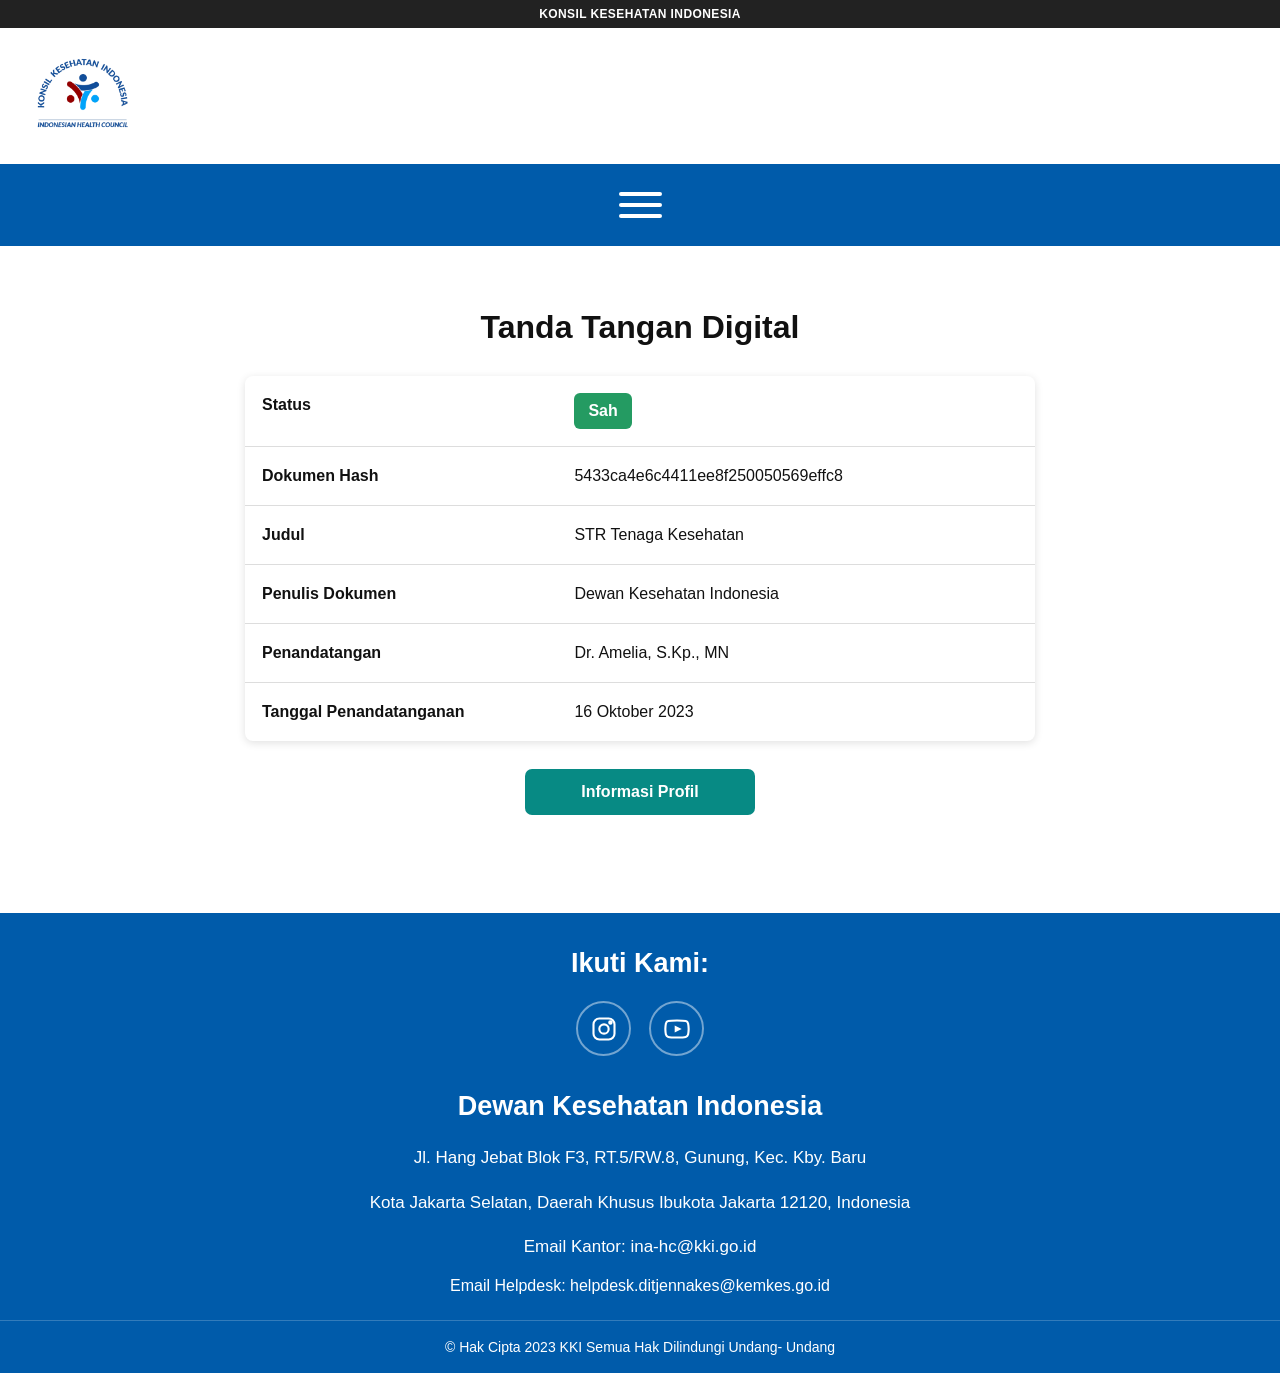
<file: index.html>
<!DOCTYPE html>
<html lang="id">
<head>
  <meta charset="UTF-8">
  <meta name="viewport" content="width=device-width, initial-scale=1.0">
  <title>Tanda Tangan Digital</title>
  <link rel="stylesheet" href="style.css">
</head>

<body>

  <div class="demo-banner">
    KONSIL KESEHATAN INDONESIA
  </div>

<div class="brand">
  <a href="https://kki.go.id/" target="_blank" rel="noopener">
    <img src="logo-kki.png" alt="Konsil Kesehatan Indonesia" class="kki-logo">
  </a>

  <div class="demo-label"></div>
</div>

  <nav class="nav">
    <button class="hamburger" aria-label="Menu">
      <span></span>
      <span></span>
      <span></span>
    </button>
  </nav>

  <main class="container">

    <h1>Tanda Tangan Digital</h1>

    <section class="signature-card">

      <div class="signature-row">
        <div class="signature-label">Status</div>
        <div class="signature-value">
          <span class="valid-status">Sah</span>
        </div>
      </div>

      <div class="signature-row">
        <div class="signature-label">Dokumen Hash</div>
        <div class="signature-value">
          5433ca4e6c4411ee8f250050569effc8
        </div>
      </div>

      <div class="signature-row">
        <div class="signature-label">Judul</div>
        <div class="signature-value">
          STR Tenaga Kesehatan
        </div>
      </div>

      <div class="signature-row">
        <div class="signature-label">Penulis Dokumen</div>
        <div class="signature-value">
          Dewan Kesehatan Indonesia
        </div>
      </div>

      <div class="signature-row">
        <div class="signature-label">Penandatangan</div>
        <div class="signature-value">
          Dr. Amelia, S.Kp., MN
        </div>
      </div>

      <div class="signature-row">
        <div class="signature-label">Tanggal Penandatanganan</div>
        <div class="signature-value">
          16 Oktober 2023
        </div>
      </div>

    </section>

    <a href="profil.html" class="profile-button">
      Informasi Profil
    </a>

  </main>

  <footer>

    <h2>Ikuti Kami:</h2>

  <div class="socials">

  <!-- Instagram -->
 <a href="https://www.instagram.com/officialkki.id/" class="social-icon" aria-label="Instagram" target="_blank" rel="noopener">
    <svg viewBox="0 0 24 24">
      <rect x="3" y="3" width="18" height="18" rx="5"></rect>
      <circle cx="12" cy="12" r="4"></circle>
      <circle cx="17.5" cy="6.5" r="1"></circle>
    </svg>
  </a>

  <!-- YouTube -->
 <a href="https://youtube.com/@konsilkesehatanindonesia" class="social-icon" aria-label="YouTube" target="_blank" rel="noopener">
    <svg viewBox="0 0 24 24">
      <path d="M21.5 7.2a2.8 2.8 0 0 0-2-2C17.7 4.7 12 4.7 12 4.7s-5.7 0-7.5.5a2.8 2.8 0 0 0-2 2A29 29 0 0 0 2 12a29 29 0 0 0 .5 4.8 2.8 2.8 0 0 0 2 2c1.8.5 7.5.5 7.5.5s5.7 0 7.5-.5a2.8 2.8 0 0 0 2-2A29 29 0 0 0 22 12a29 29 0 0 0-.5-4.8Z"></path>
      <polygon points="10,9 16,12 10,15"></polygon>
    </svg>
  </a>

</div>

    <h2>Dewan Kesehatan Indonesia</h2>

    <p>
     Jl. Hang Jebat Blok F3, RT.5/RW.8, Gunung, Kec. Kby. Baru</p>
    <p>Kota Jakarta Selatan, Daerah Khusus Ibukota Jakarta
     12120, Indonesia
    </p>

    <p>
      Email Kantor: ina-hc@kki.go.id</p>
      Email Helpdesk: helpdesk.ditjennakes@kemkes.go.id
    </p>

    <div class="copyright">
      © Hak Cipta 2023 KKI Semua Hak Dilindungi Undang-
      Undang
    </div>

  </footer>

</body>
</html>
</file>
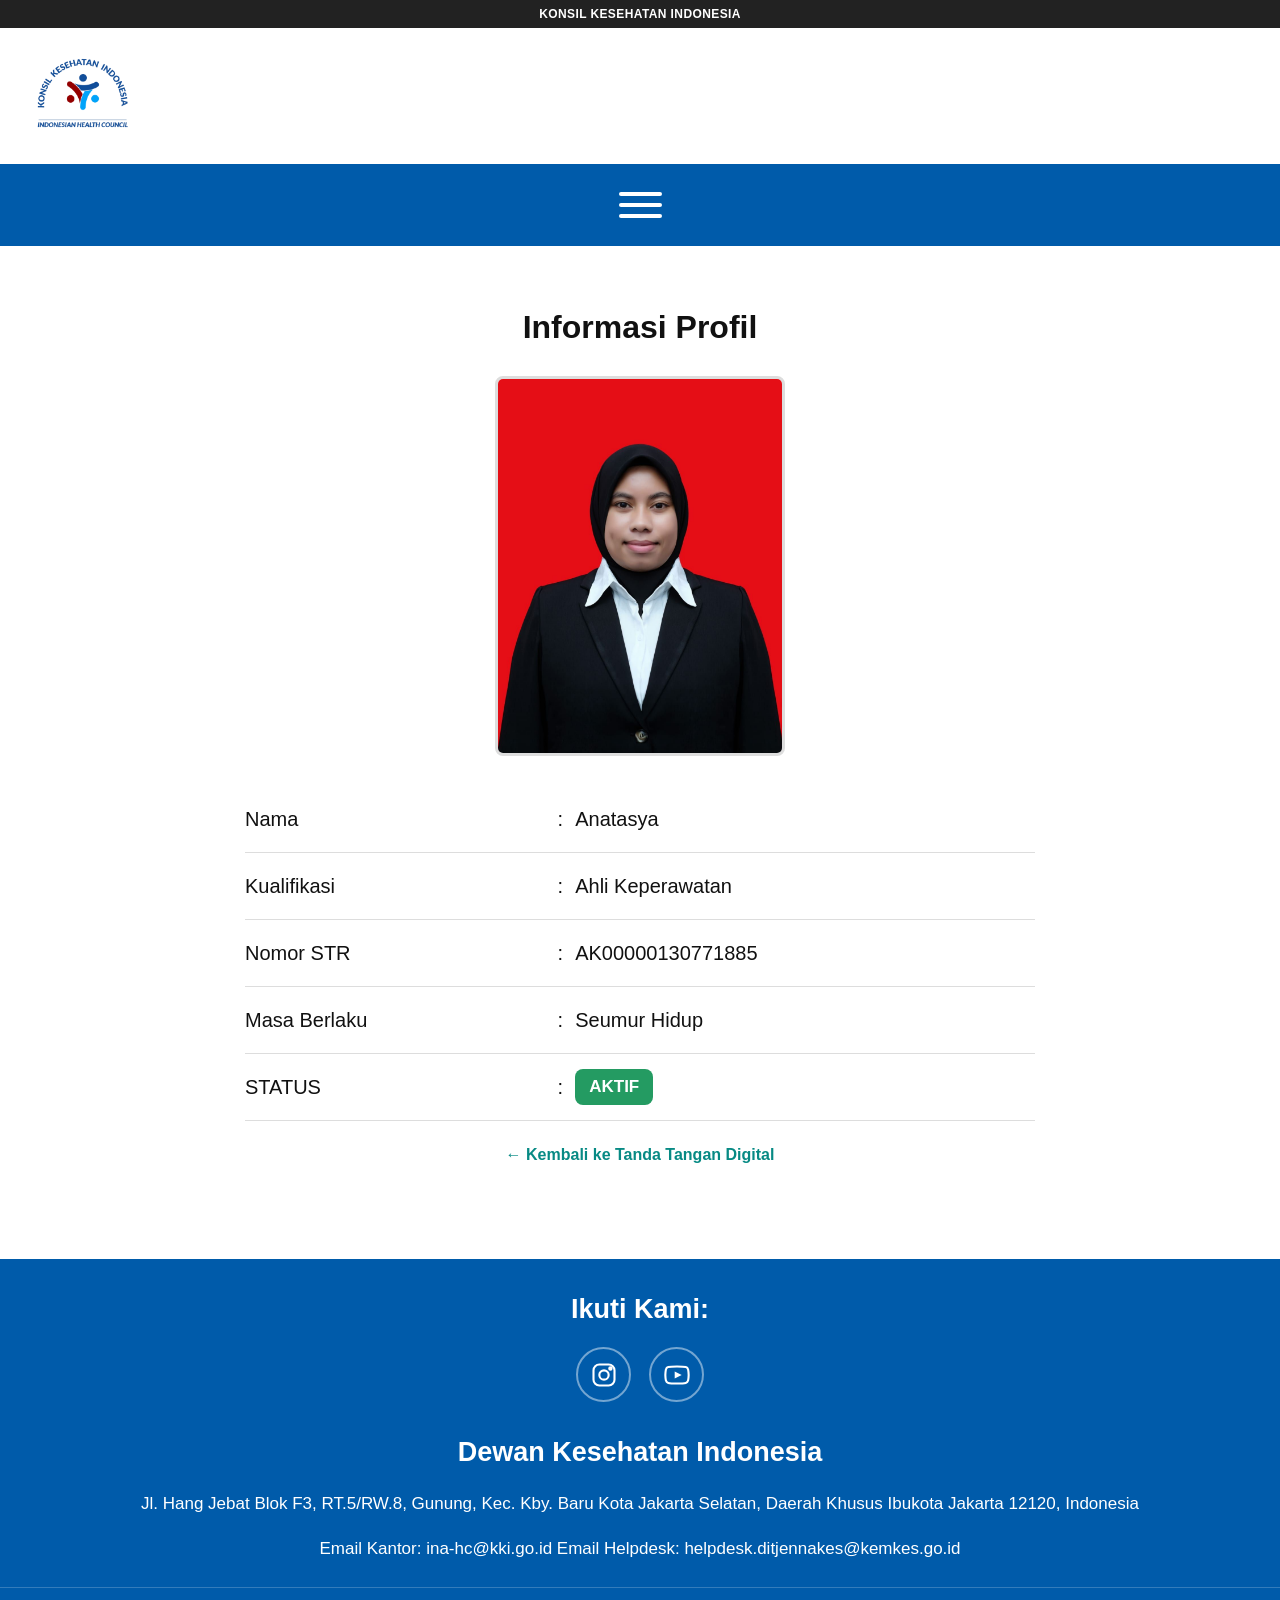
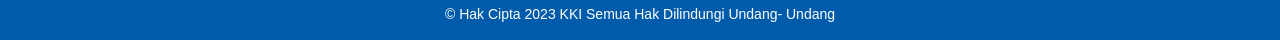
<file: profil.html>
<!DOCTYPE html>
<html lang="id">
<head>
  <meta charset="UTF-8">
  <meta name="viewport" content="width=device-width, initial-scale=1.0">
  <title>Informasi Profil</title>
  <link rel="stylesheet" href="style.css">
</head>

<body>

  <div class="demo-banner">
    KONSIL KESEHATAN INDONESIA
  </div>

<div class="brand">
  <a href="https://kki.go.id/" target="_blank" rel="noopener">
    <img src="logo-kki.png" alt="Konsil Kesehatan Indonesia" class="kki-logo">
  </a>

  <div class="demo-label"></div>
</div>

  <nav class="nav">
    <button class="hamburger" aria-label="Menu">
      <span></span>
      <span></span>
      <span></span>
    </button>
  </nav>

  <main class="container">

    <h1>Informasi Profil</h1>

    <section class="profile-card">

     <div class="photo-wrap">
  <img src="foto.jpg" alt="Foto Profil Simulasi">
</div>

      <div class="data-list">

        <div class="row">
          <div class="label">Nama</div>
          <div class="colon">:</div>
          <div class="value">Anatasya</div>
        </div>

        <div class="row">
          <div class="label">Kualifikasi</div>
          <div class="colon">:</div>
          <div class="value">Ahli Keperawatan</div>
        </div>

        <div class="row">
          <div class="label">Nomor STR</div>
          <div class="colon">:</div>
          <div class="value">AK00000130771885</div>
        </div>

        <div class="row">
          <div class="label">Masa Berlaku</div>
          <div class="colon">:</div>
          <div class="value">Seumur Hidup</div>
        </div>

        <div class="row">
          <div class="label">STATUS</div>
          <div class="colon">:</div>
          <div class="value">
            <span class="status">
              AKTIF
            </span>
          </div>
        </div>

      </div>

    </section>

    <a href="index.html" class="back-button">
      ← Kembali ke Tanda Tangan Digital
    </a>

  </main>

  <footer>
    
 <h2>Ikuti Kami:</h2>

   <div class="socials">

  <!-- Instagram -->
 <a href="https://www.instagram.com/officialkki.id/" class="social-icon" aria-label="Instagram" target="_blank" rel="noopener">
    <svg viewBox="0 0 24 24">
      <rect x="3" y="3" width="18" height="18" rx="5"></rect>
      <circle cx="12" cy="12" r="4"></circle>
      <circle cx="17.5" cy="6.5" r="1"></circle>
    </svg>
  </a>

  <!-- YouTube -->
<a href="https://youtube.com/@konsilkesehatanindonesia" class="social-icon" aria-label="YouTube" target="_blank" rel="noopener">
    <svg viewBox="0 0 24 24">
      <path d="M21.5 7.2a2.8 2.8 0 0 0-2-2C17.7 4.7 12 4.7 12 4.7s-5.7 0-7.5.5a2.8 2.8 0 0 0-2 2A29 29 0 0 0 2 12a29 29 0 0 0 .5 4.8 2.8 2.8 0 0 0 2 2c1.8.5 7.5.5 7.5.5s5.7 0 7.5-.5a2.8 2.8 0 0 0 2-2A29 29 0 0 0 22 12a29 29 0 0 0-.5-4.8Z"></path>
      <polygon points="10,9 16,12 10,15"></polygon>
    </svg>
  </a>

</div>
    <h2>Dewan Kesehatan Indonesia</h2>

    <p>
     Jl. Hang Jebat Blok F3, RT.5/RW.8, Gunung, Kec. Kby. Baru
     Kota Jakarta Selatan, Daerah Khusus Ibukota Jakarta
     12120, Indonesia
    </p>

    <p>
      Email Kantor: ina-hc@kki.go.id
      Email Helpdesk: helpdesk.ditjennakes@kemkes.go.id
    </p>

    <div class="copyright">
      © Hak Cipta 2023 KKI Semua Hak Dilindungi Undang-
      Undang
    </div>


  </footer>

</body>
</html>
</file>
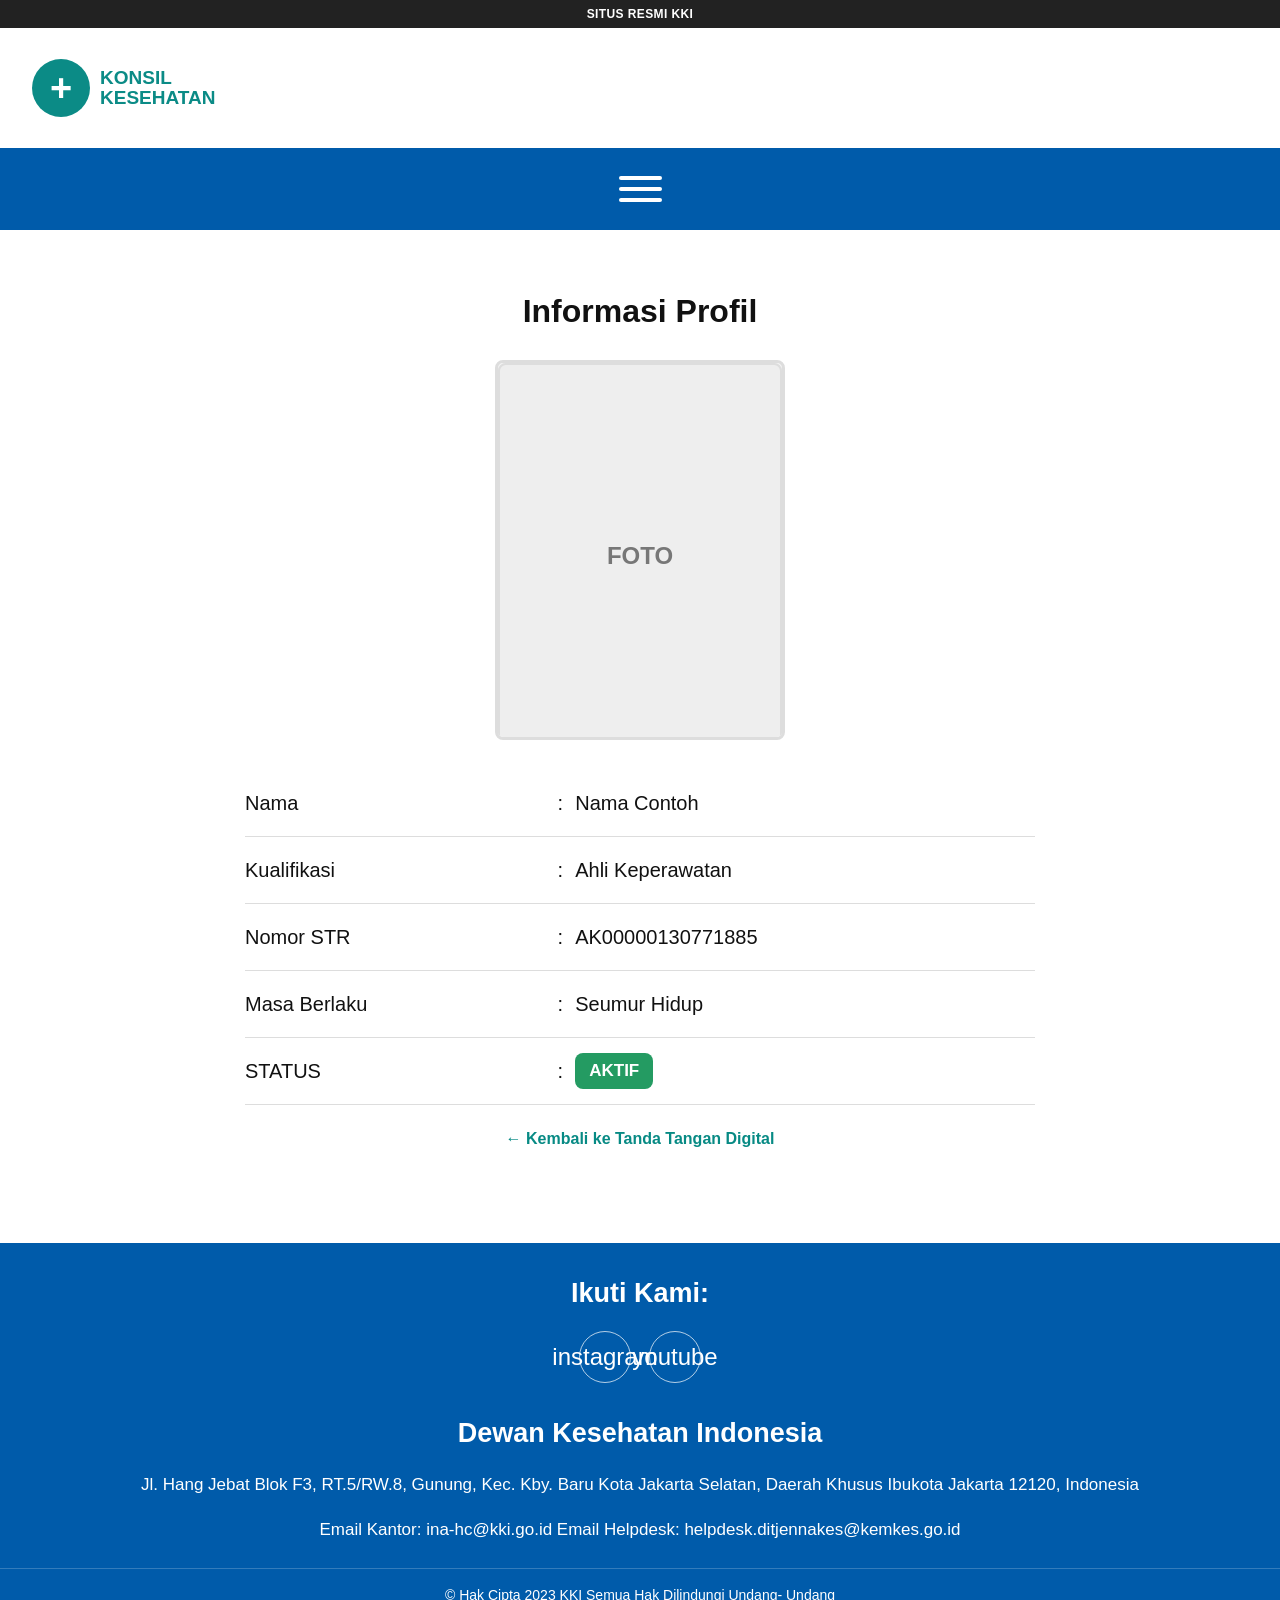
<file: profile.html>
<!DOCTYPE html>
<html lang="id">
<head>
  <meta charset="UTF-8">
  <meta name="viewport" content="width=device-width, initial-scale=1.0">
  <title>Informasi Profil</title>
  <link rel="stylesheet" href="style.css">
</head>

<body>

  <div class="demo-banner">
    SITUS RESMI KKI
  </div>

  <header>
    <div class="brand">
      <div class="logo-mark">+</div>

      <div>
        <div class="brand-title">KONSIL</div>
        <div class="brand-title">KESEHATAN</div>
      </div>
    </div>
  </header>

  <nav class="nav">
    <button class="hamburger" aria-label="Menu">
      <span></span>
      <span></span>
      <span></span>
    </button>
  </nav>

  <main class="container">

    <h1>Informasi Profil</h1>

    <section class="profile-card">

      <div class="photo-wrap">
        <div class="photo-placeholder">
          FOTO<br>
        </div>
      </div>

      <div class="data-list">

        <div class="row">
          <div class="label">Nama</div>
          <div class="colon">:</div>
          <div class="value">Nama Contoh</div>
        </div>

        <div class="row">
          <div class="label">Kualifikasi</div>
          <div class="colon">:</div>
          <div class="value">Ahli Keperawatan</div>
        </div>

        <div class="row">
          <div class="label">Nomor STR</div>
          <div class="colon">:</div>
          <div class="value">AK00000130771885</div>
        </div>

        <div class="row">
          <div class="label">Masa Berlaku</div>
          <div class="colon">:</div>
          <div class="value">Seumur Hidup</div>
        </div>

        <div class="row">
          <div class="label">STATUS</div>
          <div class="colon">:</div>
          <div class="value">
            <span class="status">
              AKTIF
            </span>
          </div>
        </div>

      </div>

    </section>

    <a href="index.html" class="back-button">
      ← Kembali ke Tanda Tangan Digital
    </a>

  </main>

  <footer>
    
 <h2>Ikuti Kami:</h2>

    <div class="socials">
      <span>instagram</span>
      <span>youtube</span>
    </div>
    <h2>Dewan Kesehatan Indonesia</h2>

    <p>
     Jl. Hang Jebat Blok F3, RT.5/RW.8, Gunung, Kec. Kby. Baru
     Kota Jakarta Selatan, Daerah Khusus Ibukota Jakarta
     12120, Indonesia
    </p>

    <p>
      Email Kantor: ina-hc@kki.go.id
      Email Helpdesk: helpdesk.ditjennakes@kemkes.go.id
    </p>

    <div class="copyright">
      © Hak Cipta 2023 KKI Semua Hak Dilindungi Undang-
      Undang
    </div>


  </footer>

</body>
</html>
</file>
<file: style.css>
*{box-sizing:border-box}
body{margin:0;font-family:Arial,Helvetica,sans-serif;color:#111;background:#fff}
.demo-banner{background:#222;color:#fff;text-align:center;font-size:12px;font-weight:700;padding:7px;letter-spacing:.4px}
header{height:120px;display:flex;align-items:center;padding:18px 22px;background:#fff}
.brand{display:flex;align-items:center;gap:10px}
.logo-mark{width:58px;height:58px;border-radius:50%;background:#0b8b86;color:#fff;display:flex;align-items:center;justify-content:center;font-size:38px;font-weight:700}
.brand-title{font-size:19px;line-height:20px;font-weight:800;color:#0b8b86}
.nav{height:82px;background:#005baa;display:flex;align-items:center;justify-content:center}
.hamburger{background:none;border:0;width:55px;cursor:pointer}
.hamburger span{display:block;height:4px;background:#fff;border-radius:4px;margin:7px 0}
.container{max-width:820px;margin:0 auto;padding:42px 15px 70px}
.profile-card{background:#fff}
.photo-wrap{display:flex;justify-content:center;margin:0 0 52px}
.photo-placeholder{width:290px;height:385px;border:2px solid #ddd;border-radius:8px;display:flex;align-items:center;justify-content:center;text-align:center;background:#eee;color:#777;font-weight:800;font-size:24px;box-shadow:0 1px 5px #ccc}
.data-list{width:100%}
.row{display:grid;grid-template-columns:38% 30px 1fr;min-height:67px;border-bottom:1px solid #ddd;align-items:center;padding:8px 0;font-size:20px}
.label{font-size:20px}
.colon{text-align:center}
.value{font-size:20px}
.status{display:inline-block;background:#249b62;color:white;font-weight:700;border-radius:8px;padding:8px 14px;font-size:17px}
.profile-btn{border:0;background:#15988e;color:#fff;border-radius:7px;padding:12px 17px;font-size:17px;cursor:pointer}
.notice{margin-top:25px;background:#fff4d6;border-left:5px solid #d59a00;padding:14px;font-size:14px;line-height:1.5}
footer{background:#005baa;color:#fff;text-align:center;padding:35px 18px 0}
footer h2{font-size:27px;margin:0 0 22px}
.socials{display:flex;justify-content:center;gap:18px;margin-bottom:38px}
.socials span{border:1px solid rgba(255,255,255,.7);border-radius:50%;width:52px;height:52px;display:flex;align-items:center;justify-content:center;font-size:24px}
footer p{font-size:17px;line-height:1.6}
.copyright{margin:25px -18px 0;padding:18px;border-top:1px solid rgba(255,255,255,.2);font-size:14px}
@media(max-width:600px){
  header{height:105px;padding:15px}
  .brand-title{font-size:16px;line-height:17px}
  .logo-mark{width:48px;height:48px;font-size:30px}
  .nav{height:68px}
  .container{padding:40px 15px 55px}
  .photo-wrap{margin-bottom:42px}
  .photo-placeholder{width:292px;height:380px}
  .row{grid-template-columns:40% 20px 1fr;min-height:63px}
  .label,.value{font-size:17px}
  .status{font-size:14px;padding:7px 10px}
  .profile-btn{font-size:15px;padding:10px 13px}
  footer h2{font-size:25px}
}
.signature-icon {
  width: 70px;
  height: 70px;
  margin: 10px auto 20px;
  border-radius: 50%;
  background: #249b62;
  color: white;
  display: flex;
  align-items: center;
  justify-content: center;
  font-size: 42px;
  font-weight: bold;
}

h1 {
  text-align: center;
  margin-bottom: 30px;
}

.signature-card {
  background: white;
  border-radius: 8px;
  box-shadow: 0 2px 8px rgba(0,0,0,.12);
  overflow: hidden;
}

.signature-row {
  display: grid;
  grid-template-columns: 40% 60%;
  gap: 10px;
  padding: 17px;
  border-bottom: 1px solid #ddd;
  line-height: 1.5;
}

.signature-row:last-child {
  border-bottom: none;
}

.signature-label {
  font-weight: 600;
}

.signature-value {
  overflow-wrap: anywhere;
}

.valid-status {
  display: inline-block;
  background: #249b62;
  color: white;
  padding: 6px 14px;
  border-radius: 6px;
  font-weight: bold;
}

.profile-button {
  display: block;
  width: 230px;
  margin: 28px auto;
  padding: 14px;
  background: #078a84;
  color: white;
  text-align: center;
  text-decoration: none;
  border-radius: 7px;
  font-weight: bold;
}

.profile-button:hover {
  opacity: .9;
}

.back-button {
  display: block;
  text-align: center;
  margin: 25px auto;
  color: #078a84;
  text-decoration: none;
  font-weight: bold;
}

@media (max-width: 600px) {

  .signature-row {
    grid-template-columns: 40% 60%;
    font-size: 15px;
    padding: 15px 12px;
  }

  .signature-icon {
    width: 62px;
    height: 62px;
    font-size: 36px;
  }

  h1 {
    font-size: 23px;
  }

  .profile-button {
    width: 210px;
  }

}
.brand {
  display: flex;
  align-items: center;
  padding: 16px 10px;
  background: #fff;
}

.kki-logo {
  width: 150px;
  height: 100px;
  object-fit: contain;
}

.demo-label {
  margin-left: 10px;
  font-size: 12px;
  color: #777;
  font-weight: bold;
}
.photo-wrap {
  width: 290px;
  height: 380px;
  margin: 30px auto;
  overflow: hidden;
  border: 3px solid #ddd;
  border-radius: 8px;
  background: white;
}

.photo-wrap img {
  width: 100%;
  height: 100%;
  object-fit: cover;
  display: block;
}
.socials {
    display: flex;
    gap: 18px;
    margin: 20px 0 35px;
}

.social-icon {
    width: 55px;
    height: 55px;
    border: 2px solid rgba(255,255,255,0.45);
    border-radius: 50%;
    display: flex;
    align-items: center;
    justify-content: center;
    text-decoration: none;
}

.social-icon svg {
    width: 28px;
    height: 28px;
    fill: none;
    stroke: white;
    stroke-width: 1.8;
}

.social-icon svg polygon {
    fill: white;
    stroke: none;
}
</file>
